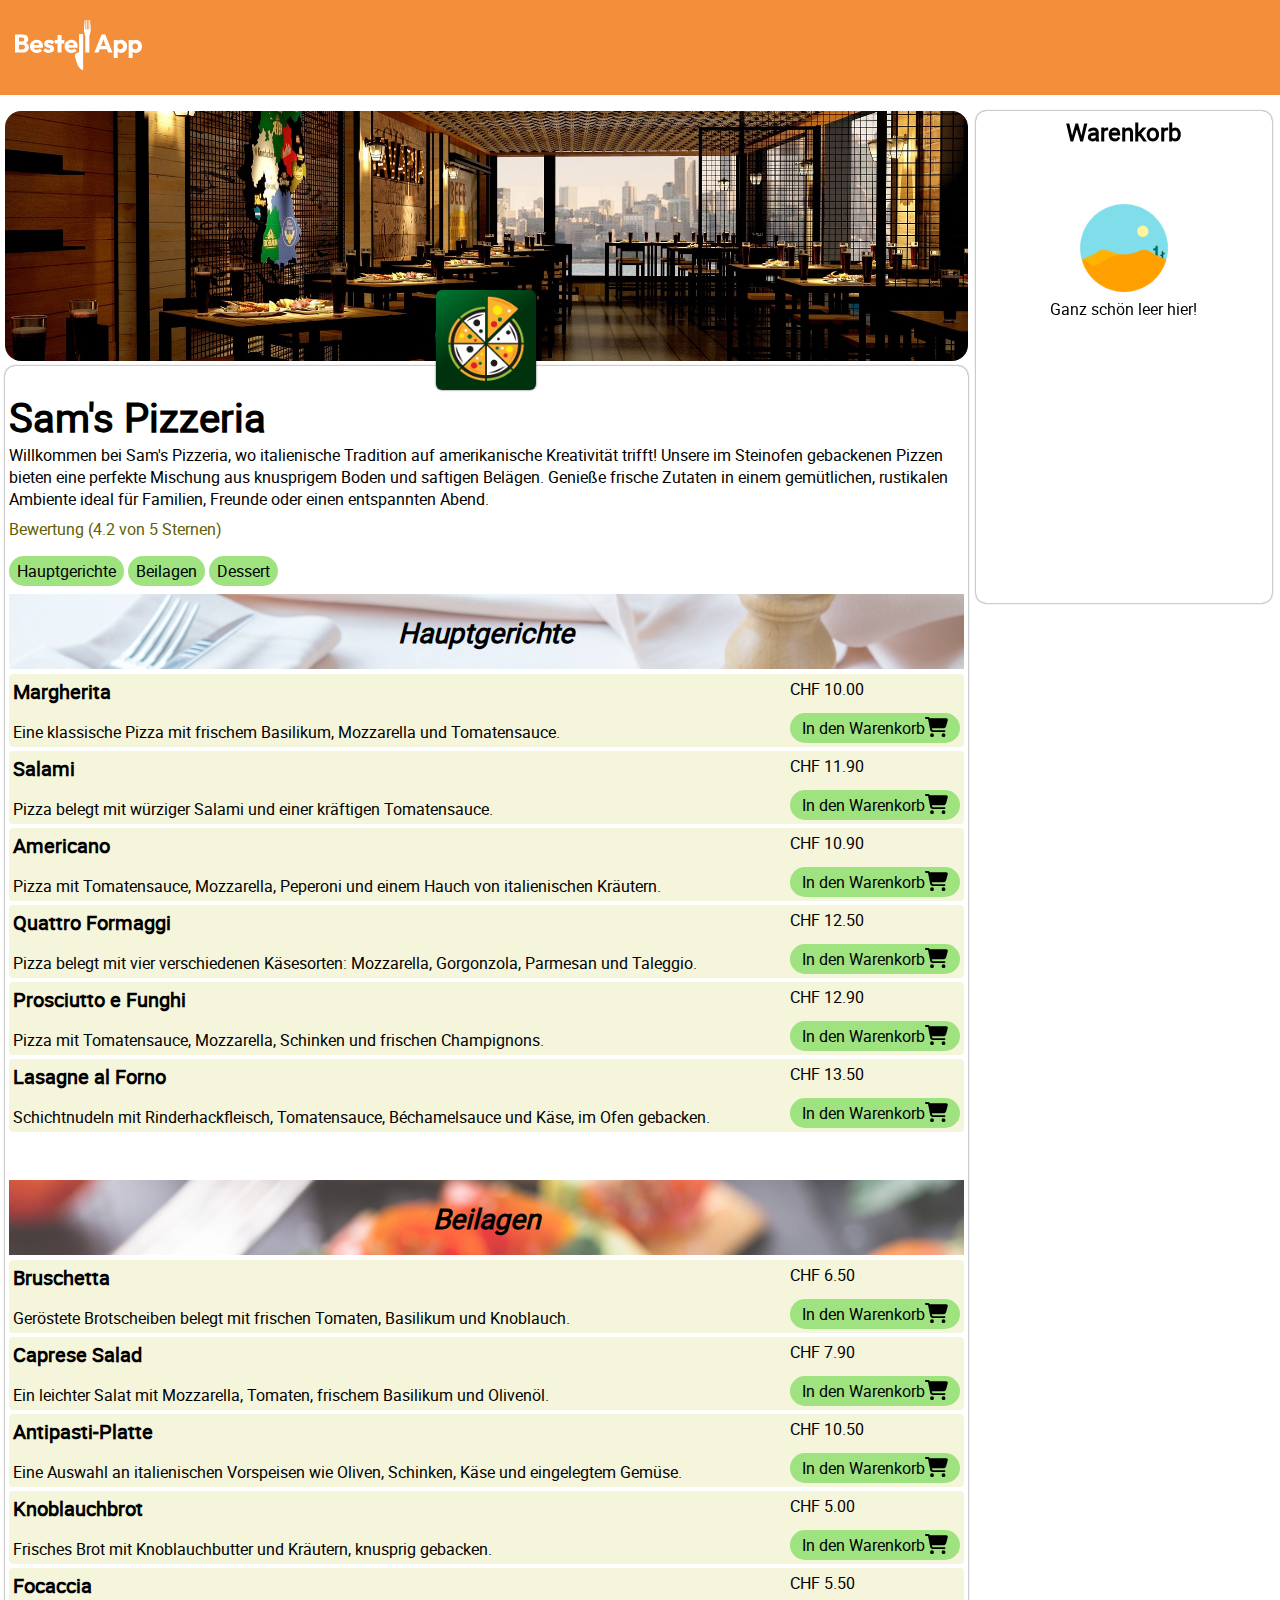
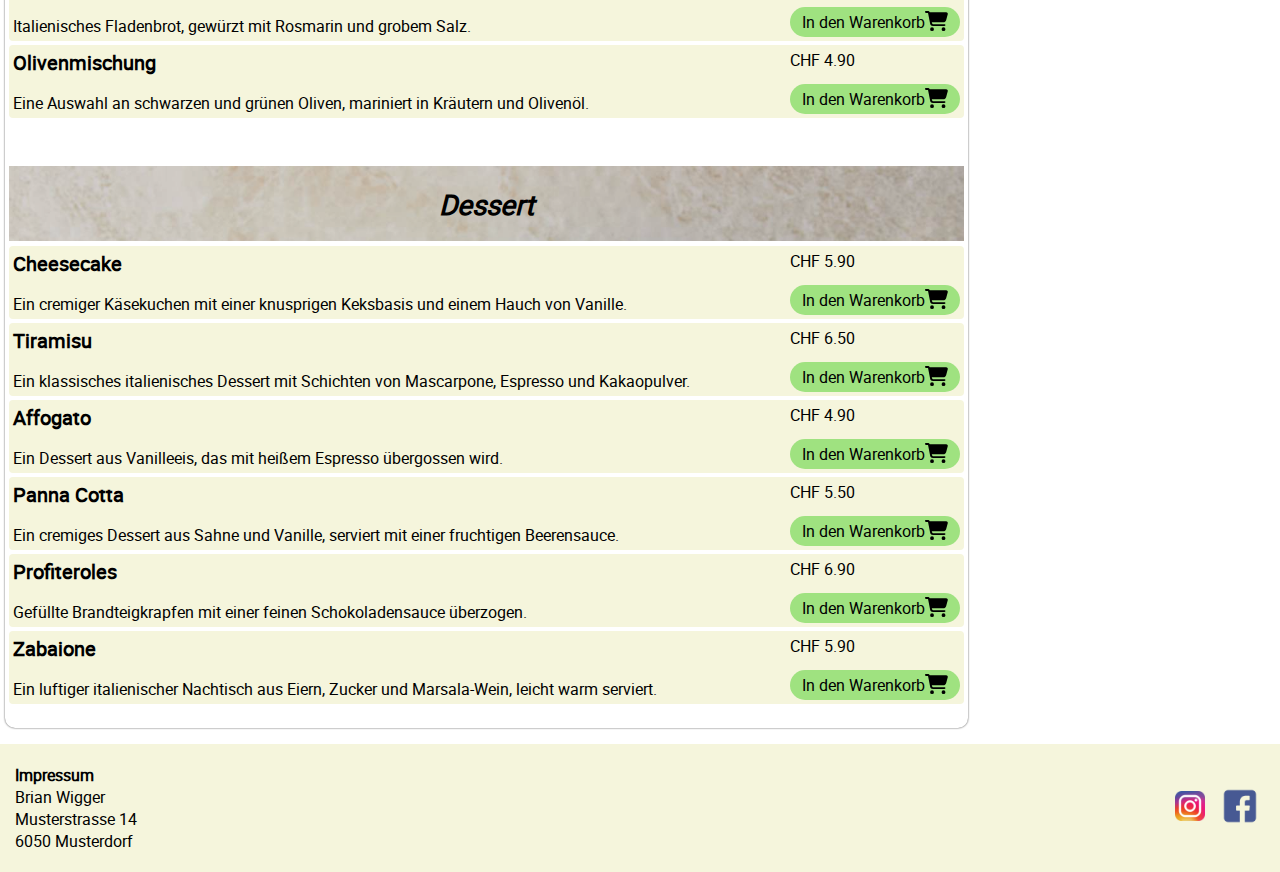
<file: index.html>
<!DOCTYPE html>
<html lang="de">
  <head>
    <meta charset="UTF-8" />
    <meta name="viewport" content="width=device-width, initial-scale=1.0" />
    <script src="/scripts/template.js"></script>
    <script src="/scripts/objects.js"></script>
    <script src="/script.js"></script>
    <link rel="icon" type="image/x-icon" href="/assets/icons/favicon.png" />
    <link rel="stylesheet" href="/style.css" />
    <link rel="stylesheet" href="/style/products.css" />
    <link rel="stylesheet" href="/style/basket.css" />
    <title>BestellApp | Sam's Pizzeria</title>
  </head>
  <body onload="init()">
    <header class="sectionDesignHeader">
      <div class="overallMenu">
        <a href="index.html"
          ><img
            class="logo"
            src="/assets/icons/Material/Logo/Bestell App- Logo.svg"
            alt=""
        /></a>
        <div id="respCart" class="overAllBasketIcon" onclick="showMenu()">
          <div id="valueBasket" class="numberInBasket"></div>
          <img
            id="cartIconImg"
            class="cartIcon"
            src="/assets/icons/cart-white.svg"
            alt=""
          />
        </div>
      </div>
    </header>
    <main class="sectionDesign">
      <div class="contentWrapper">
        <div class="content">
          <div class="imgRestaurant">
            <img src="/assets/img/restaurant.jpg" alt="" />
          </div>
          <div class="informationRestaurant">
            <div class="logoRestaurant">
              <img class="imgLogo" src="/assets/img/pizza.png" alt="" />
            </div>
            <div class="restaurantTitle">Sam's Pizzeria</div>
            <div class="restaurantDescription">
              Willkommen bei Sam's Pizzeria, wo italienische Tradition auf
              amerikanische Kreativität trifft! Unsere im Steinofen gebackenen
              Pizzen bieten eine perfekte Mischung aus knusprigem Boden und
              saftigen Belägen. Genieße frische Zutaten in einem gemütlichen,
              rustikalen Ambiente ideal für Familien, Freunde oder einen
              entspannten Abend.
            </div>
            <div class="restaurantReview">Bewertung (4.2 von 5 Sternen)</div>
            <div class="restaurantPlates">
              <ul class="listPlates">
                <li><a href="#linkMain">Hauptgerichte</a></li>
                <li><a href="#linkAside">Beilagen</a></li>
                <li><a href="#linkDessert">Dessert</a></li>
              </ul>
            </div>
            <div class="meals">
              <div id="linkMain" class="mainCategory">
                <div class="titleCategory">Hauptgerichte</div>
              </div>
              <div class="restaurantProducts" id="mainDishlist"></div>
              <div id="linkAside" class="asideCategory">
                <div class="titleCategory">Beilagen</div>
              </div>
              <div class="restaurantProducts" id="asideDishlist"></div>
              <div id="linkDessert" class="dessertCategory">
                <div class="titleCategory">Dessert</div>
              </div>
              <div class="restaurantProducts" id="dessertDishlist"></div>
            </div>
          </div>
        </div>
        <div id="basketMobile" class="basketWrapper">
          <div class="basket">
            <div class="basketTitle">Warenkorb</div>
            <div class="basketList" id="basketList"></div>
            <div id="cashout">
              <div class="sumUp">
                <div>Total</div>
                <div id="sumUp"></div>
              </div>
            </div>
          </div>
        </div>
      </div>
    </main>
    <footer class="sectionDesignFooter">
      <div class="overallFooter">
        <div class="footerMenu">
          <div class="impressum">
            <div class="impressumTitle">Impressum</div>
            <div class="impressumText">
              Brian Wigger <br />
              Musterstrasse 14 <br />
              6050 Musterdorf
            </div>
          </div>
          <div class="socialMedia">
            <li>
              <a href="https://www.instagram.com/" target="_blank"
                ><img src="/assets/icons/instagram.webp" alt=""
              /></a>
            </li>
            <li>
              <a href="https://facebook.com/" target="_blank"
                ><img src="/assets/icons/facebook.png" alt=""
              /></a>
            </li>
          </div>
        </div>
      </div>
    </footer>
  </body>
</html>
</file>
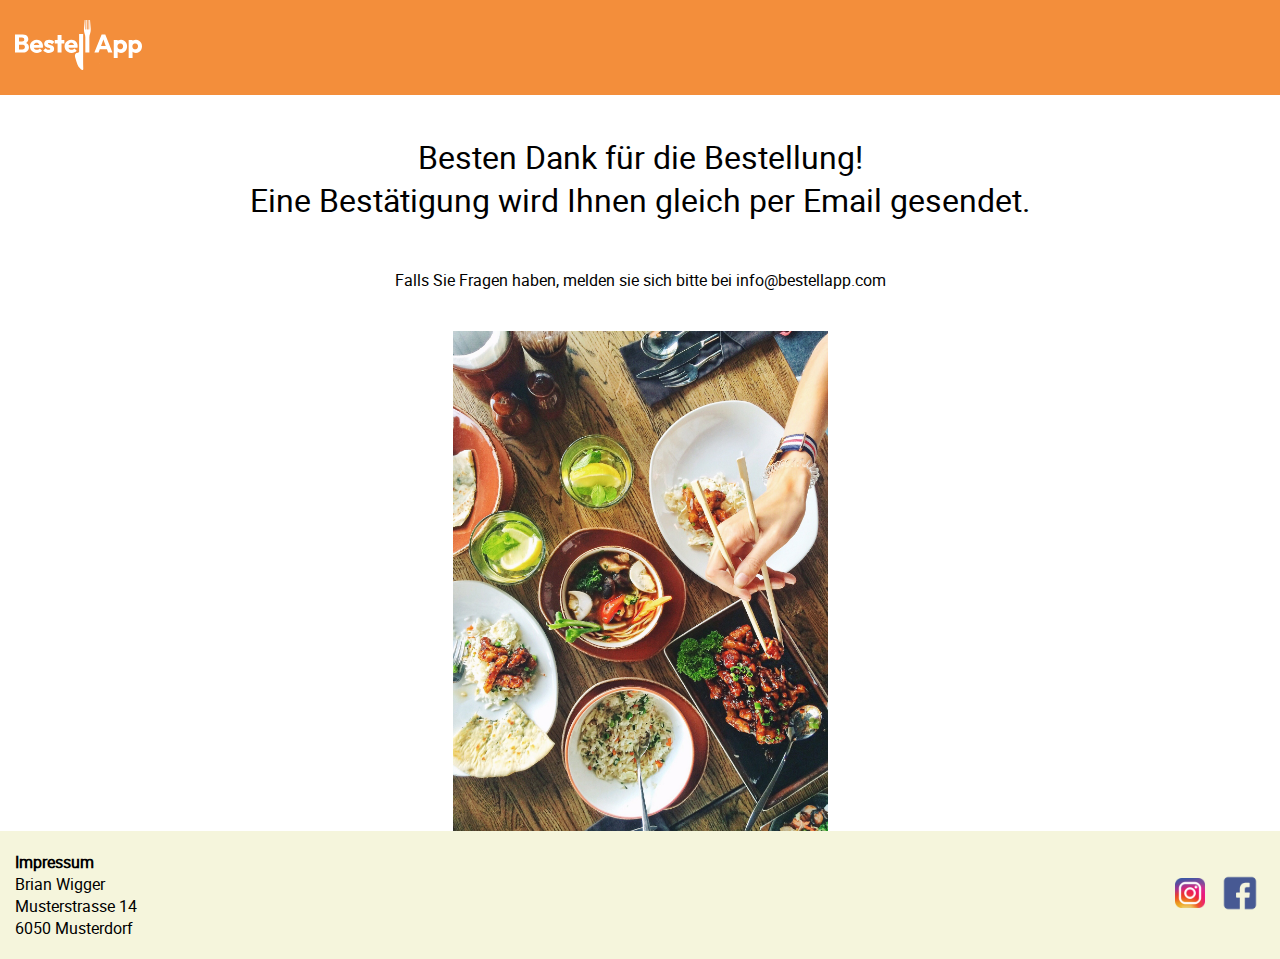
<file: confirm.html>
<!DOCTYPE html>
<html lang="de">
  <head>
    <meta charset="UTF-8" />
    <meta name="viewport" content="width=device-width, initial-scale=1.0" />
    <script src="/scripts/template.js"></script>
    <script src="/scripts/objects.js"></script>
    <script src="/script.js"></script>
    <link rel="icon" type="image/x-icon" href="/assets/icons/favicon.png" />
    <link rel="stylesheet" href="/style.css" />
    <link rel="stylesheet" href="/style/products.css" />
    <link rel="stylesheet" href="/style/basket.css" />
    <title>elCommelon</title>
  </head>
  <body>
    <header class="sectionDesignHeader">
      <div class="overallMenu">
        <a href="index.html"
          ><img
            class="logo"
            src="/assets/icons/Material/Logo/Bestell App- Logo.svg"
            alt=""
        /></a>
      </div>
    </header>
    <main class="sectionDesign">
      <div class="confirmation">
        <div class="confirmationText">
          Besten Dank für die Bestellung! <br />
          Eine Bestätigung wird Ihnen gleich per Email gesendet.
        </div>
        <div class="confirmationText2">
          Falls Sie Fragen haben, melden sie sich bitte bei info@bestellapp.com
        </div>
        <div class="confirmationPic">
          <img src="/assets/img/confirmationFood.jpg" alt="" />
        </div>
      </div>
    </main>
    <footer class="sectionDesignFooter">
      <div class="overallFooter">
        <div class="footerMenu">
          <div class="impressum">
            <div class="impressumTitle">Impressum</div>
            <div class="impressumText">
              Brian Wigger <br />
              Musterstrasse 14 <br />
              6050 Musterdorf
            </div>
          </div>
          <div class="socialMedia">
            <li>
              <a href="https://www.instagram.com/" target="_blank"
                ><img src="/assets/icons/instagram.webp" alt=""
              /></a>
            </li>
            <li>
              <a href="https://facebook.com/" target="_blank"
                ><img src="/assets/icons/facebook.png" alt=""
              /></a>
            </li>
          </div>
        </div>
      </div>
    </footer>
  </body>
</html>
</file>
<file: style.css>
@font-face {
  font-family: "Roboto";
  font-weight: normal;
  src: url("/assets/fonts/roboto-regular-webfont.woff2") format("woff2"),
    url("/assets/fonts/roboto-regular-webfont.woff") format("woff");

  font-style: normal;
}

body {
  font-family: "Roboto", sans-serif;
}

* {
  box-sizing: border-box;
  margin: 0;
  scroll-behavior: smooth;
}

a {
  text-decoration: none;
  color: black;
}

.d-none {
  display: none !important;
}

.sectionDesign {
  display: flex;
}

.sectionDesign {
  display: flex;
  justify-content: center;
  max-width: 1440px;
  margin: 0 auto;
}

header {
  background-color: rgb(243, 142, 59);
  position: sticky;
  top: 0;
  z-index: 3;
}

.overallMenu {
  max-width: 1440px;
  padding: 20px 15px;
  margin: 0 auto;
  display: flex;
  align-items: center;
  justify-content: space-between;
}

.logo {
  height: 50px;
}

.cartIcon {
  display: none;
  height: 28px;
  cursor: pointer;
}

.overAllBasketIcon {
  display: flex;
  justify-content: center;
}

.numberInBasket {
  display: none;
  position: absolute;
  font-size: 12px;
  right: 21px;
  cursor: pointer;
}


.logo:hover {
  cursor: pointer;
}

li {
  list-style-type: none;
}

.contentWrapper {
  gap: 0;
  padding: 0;
  display: flex;
  flex-direction: row;
  flex-grow: 1;
}

.content {
  width: calc(100% - 300px);
  padding: 16px 0 0 5px;
  margin-bottom: 16px;
}

.informationRestaurant {
  box-shadow: 0px 0px 2px 0px rgba(0, 0, 0, 0.75);
  border-radius: 10px;
  padding: 4px;
}

.logoRestaurant {
  display: flex;
  justify-content: center;
}

.imgLogo {
  height: 100px;
  width: 100px;
  top: 290px;
  border-radius: 6px;
  position: absolute;
  display: flex;
  justify-content: center;
  box-shadow: 0px 0px 2px 0px rgba(0, 0, 0, 0.75);
}

.restaurantTitle {
  padding-top: 20px;
  font-size: 40px;
  font-weight: 800;
}

.restaurantReview {
  padding-top: 8px;
  color: rgb(95, 94, 3);
}

.imgRestaurant img {
  height: 250px;
  width: 100%;
  object-fit: cover;
  object-position: center;
  border-radius: 16px;
}

#linkMain {
  scroll-margin-top: 100px;
}
#linkAside {
  scroll-margin-top: 100px;
}
#linkDessert {
  scroll-margin-top: 100px;
}

.mainCategory {
  position: relative;
  margin-bottom: 5px;
  height: 75px;
  width: 100%;
  display: flex;
  align-items: center;
  justify-content: center;
}

.mainCategory::before {
  content: "";
  background-image: url(/assets/img/Margherita.jpg);
  background-size: cover;
  object-position: center;
  position: absolute;
  top: 0px;
  right: 0px;
  bottom: 0px;
  left: 0px;
  opacity: 0.75;
}

.asideCategory {
  position: relative;
  margin-bottom: 5px;
  height: 75px;
  width: 100%;
  display: flex;
  align-items: center;
  justify-content: center;
}

.asideCategory::before {
  content: "";
  background-image: url(/assets/img/bruschetta.png);
  background-size: cover;
  object-position: center;
  position: absolute;
  top: 0px;
  right: 0px;
  bottom: 0px;
  left: 0px;
  opacity: 0.75;
}

.dessertCategory {
  position: relative;
  margin-bottom: 5px;
  height: 75px;
  width: 100%;
  display: flex;
  align-items: center;
  justify-content: center;
}

.dessertCategory::before {
  content: "";
  background-image: url(/assets/img/cheesecake.jpg);
  background-size: cover;
  position: absolute;
  top: 0px;
  right: 0px;
  bottom: 0px;
  left: 0px;
  opacity: 0.75;
}

.titleCategory {
  position: relative;
  font-size: 28px;
  font-weight: bold;
  color: #000000;
  text-align: center;
  font-style: italic;
}

.sectionDesignFooter {
  background-color: beige;
}

.overallFooter {
  max-width: 1440px;
  margin: 0 auto;
}

.footerMenu {
  display: flex;
  justify-content: space-between;
  margin: auto;
  padding: 20px 15px;
}

.impressumTitle {
  font-weight: 800;
}

.impressum {
  display: flex;
  flex-direction: column;
  justify-content: center;
}

.socialMedia {
  display: flex;
  flex-direction: row;
  align-items: center;
}

.socialMedia img {
  height: 50px;
}

.overflowHidden {
  overflow-x: hidden;
}

.menu {
  display: none;
  position: absolute;
  right: 16px;
  width: 50px;
  top: 16px;
  cursor: pointer;
}

.close-button {
  position: absolute;
  right: 16px;
  top: 16px;
  cursor: pointer;
}

.confirmation {
  display: flex;
  flex-direction: column;
  justify-content: center;
}

.confirmationText {
  display: flex;
  justify-content: center;
  text-align: center;
  font-size: 32px;
  padding: 40px 0 48px 0;
}

.confirmationText2 {
  display: flex;
  justify-content: center;
  text-align: center;
  padding-bottom: 40px;
}

.confirmationPic {
  display: flex;
  justify-content: center;
}

.confirmationPic img {
  object-fit: cover;
  object-position: center;
  height: 500px;
}

@media screen and (max-width: 700px) {
  .cartIcon {
    display: block;
  }

  .numberInBasket {
    display: block;
  }

  .content {
    width: 100%;
    padding: 16px 5px;
  }

  .confirmationText {
    font-size: 24px;
  }
}
</file>
<file: style/products.css>
.testContent {
  padding: 0;
  font-size: 18px;
  height: 100px;
  width: 100%;
  background-color: aliceblue;
}

.listPlates {
  padding: 16px 0 8px 0;
  margin: 0;
  display: flex;
  gap: 4px;
  flex-direction: row;
  border-radius: 16px;
}

.listPlates li {
  padding: 4px 8px;
  background-color: #9fe280;
  border-radius: 16px;
  transition: 0.3s;
}

.listPlates li:hover {
  background-color: #04aa6d;
}

.mainDishlist {
  display: flex;
  flex-direction: column;
}

.restaurantProducts {
  display: flex;
  flex-direction: column;
  padding-bottom: 48px;
  gap: 4px;
}

.restaurantProducts:last-child {
  padding-bottom: 20px;
}

.product {
  background-color: beige;
  border-radius: 4px;
  padding: 4px 4px;
  display: flex;
  justify-content: space-between;
  flex-direction: row;
}

.productName {
  font-size: 20px;
  font-weight: bold;
  padding-bottom: 16px;
}

.productDescription {
  display: flex;
  flex-direction: column;
  justify-content: space-between;
}

@media screen and (max-width: 800px) {
  .product {
    flex-direction: column;
  }
}
</file>
<file: style/basket.css>
.basketIcon {
  height: 20px;
}

.inBasketText {
  align-items: center;
}

.basketTitle {
  display: flex;
  justify-content: center;
  font-size: 24px;
  font-weight: 800;
}

.basketWrapper {
  width: 300px;
  flex-grow: 1;
  margin: 16px 8px;
}

.basket {
  width: 100%;
  position: sticky;
  top: 111px;
  box-shadow: 0px 0px 2px 0px rgba(0, 0, 0, 0.75);
  border-radius: 10px;
  padding: 5px;
}

.basketList {
  height: 50vh;
  overflow: auto;
}

.basketList::-webkit-scrollbar {
  display: flex;
  width: 8px;
}

.basketList::-webkit-scrollbar-track {
  background: #f1f1f1;
  border-radius: 5px;
}

.basketList::-webkit-scrollbar-thumb {
  background: #a5a4a4;
  border-radius: 5px;
}

.productBox {
  border-top: solid 1px;
}

.basketProductTitle {
  font-size: 20px;
}

.aboutPrice {
  display: flex;
  flex-direction: row;
  justify-content: space-between;
}

.changeAmount {
  display: flex;
  flex-direction: row;
  gap: 5px;
  cursor: pointer;
}

.basketPlaceholder {
  padding-top: 50px;
  display: flex;
  flex-direction: column;
  justify-content: center;
}

.overImgBasketPlaceholder {
  display: flex;
  justify-content: center;
}

.imgBasketPlaceholder {
  display: flex;
  height: 100px;
  justify-content: center;
}

.textBasketPlaceholder {
  display: flex;
  justify-content: center;
}

.basketArea {
  display: flex;
  flex-direction: column;
  justify-content: space-between;
}

.basketButton {
  padding: 4px 8px;
  width: 170px;
  justify-content: center;
  background-color: #9fe280;
  border-radius: 16px;
  transition: 0.3s;
  display: flex;
  flex-direction: row;
  cursor: pointer;
}

.basketButton:hover {
  background-color: #04aa6d;
}

.buttonPayment {
  background-color: #04aa6d;
  border: none;
  color: white;
  height: 40px;
  width: 100%;
  border-radius: 5px;
  text-align: center;
  text-decoration: none;
  display: inline-block;
  font-size: 16px;
}

.sumUp {
  display: flex;
  flex-direction: row;
  justify-content: space-between;
  font-size: 16px;
  padding: 5px 0;
}

.sendOrder {
  display: flex;
  justify-content: center;
  background-color: #04aa6d;
  color: #fff;
  padding: 8px 6px;
  border-radius: 5px;
}

@media screen and (max-width: 700px) {
  .basketWrapper {
    position: fixed;
    padding: 8px;
    margin: 0;
    right: 0;
    left: 0;
    top: 0;
    width: 100vw;
    height: 100vh;
    z-index: 2;
    display: flex;
    flex-direction: column;
    transform: translateX(101vw);
    color: black;
    background-color: rgb(255, 255, 255);
    transition: all 225ms ease-in-out;
  }

  .basketMobile {
    transform: translateX(0);
  }
}
</file>
